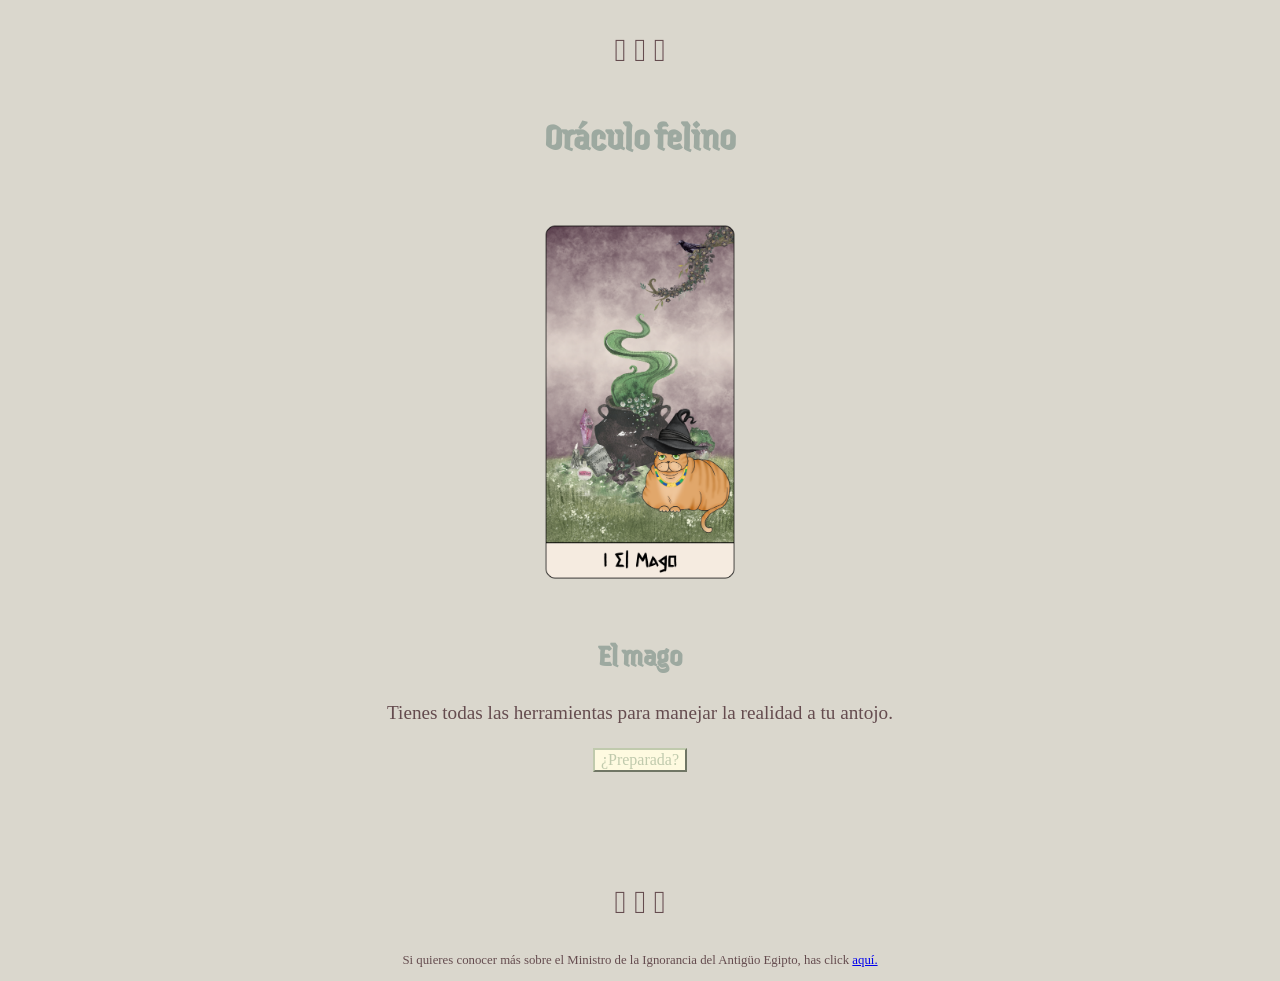
<file: index.html>
<!DOCTYPE html>

<head>

<meta charset="UTF-8" />
    <meta name="viewport" content="width=device-width, initial-scale=1.0" />
    <link rel="icon" href="/favicon.ico" sizes="any" />
    <link rel="icon" href="/favicon.svg" type="image/svg+xml" />
    <link rel="apple-touch-icon" href="/apple-touch-icon.png" />
    <link rel="manifest" href="/sitio.webmanifest" />

<title> 𓃠 Gatomenón 𓃠 </title>

<!-- OpenGraph -->
    <meta property="og:locale" content="es_CO" />
    <!-- <meta property="og:site_name" content="EnFlujo" /> -->
    <meta property="og:type" content="website" />

    <!-- Esto importa la hoja de estilos de la página -->
    <link rel="stylesheet" href="estilo.css" />


<link rel="preconnect" href="https://fonts.googleapis.com">
<link rel="preconnect" href="https://fonts.gstatic.com" crossorigin>
<link href="https://fonts.googleapis.com/css2?family=Jaini&display=swap" rel="stylesheet">


<!-- Esto importa el archivo de JavaScript de la página -->
    <script src="script.js" defer></script>
  
  <body>




<div id="contenedor">
<h1> 𓋹 𓁈 𓋹 </h1>
<h1 id="tituloPagina"> Oráculo felino </h1>

<img id="foto" src="" />

<h2 class="tituloPrediccion" id="titulo1"></h2>
<p class="prediccion" id="prediccion1"></p>
      
<button id="boton"> ¿Preparada? </button>
</div>
<h1> 𓋹 𓁈 𓋹 </h1>
<p> Si quieres conocer más sobre el Ministro de la Ignorancia del Antigüo Egipto, has click <a href="Gatomenón.html">aquí.</a> </p>









<div id="player"></div>

<script src="https://www.youtube.com/iframe_api"></script> 

</body>
</head>
</html>
</file>
<file: estilo.css>
.jaini-regular {
  font-family: "Jaini", system-ui;
  font-weight: 500;
  font-style: normal;
}
body{
    background-color:#dad7cd;
}



#contenedor {
  margin: auto 1em;
  text-align: center;
}

h1 {
    color: #654c4f;
     margin-top: 1em;
     margin-bottom:1em;
     text-align: center;
}

#tituloPagina {
font-size: 2.5em;
font-family: "Jaini";
color: #9da9a0;
}

#foto {
height: 400px;
}

.tituloPrediccion {
  font-size: 2em;
  font-family: "Jaini";
  color: #9da9a0;
}

.prediccion {
  font-size: 1.5em;
  color:#654c4f;
}

.prediccion::first-letter {
  text-transform: uppercase;
}

#boton {
  background-color: #fefae0;
  border-color: #c0caad;
  font-size: 1em;
  font-family: 'Times New Roman', Times, serif;
  color: #c0caad;
  margin-bottom: 5em;
  cursor: pointer;
}

p {
font-size: 0.8em;
font-family: 'Times New Roman', Times, serif;
color:#654c4f;
text-align: center;
font-size: 0.8em;
}
</file>
